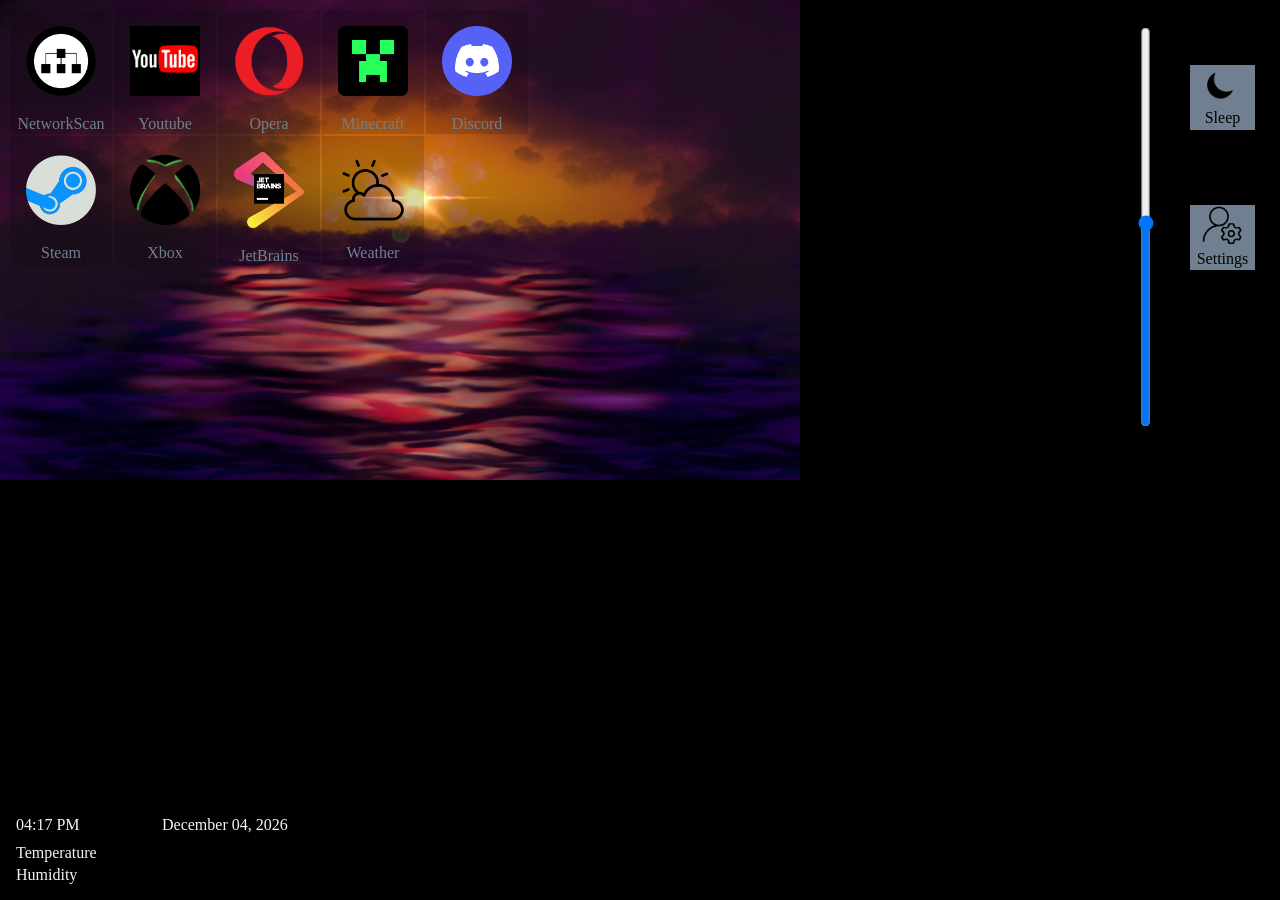
<file: index.html>
<!DOCTYPE html>
<html lang="en">
<head>
    <meta charset="UTF-8">
    <title>Deck</title>
    <link rel="stylesheet" href="main.css">
    <script src="https://ajax.googleapis.com/ajax/libs/jquery/3.6.0/jquery.min.js"></script>
    <script>
        $(document).ready(function() {


            // Function to set volume
            function setVolume(volume) {
                $.ajax({
                    url: 'BackEnd/set_volume.php',
                    type: 'POST',
                    data: { volume: volume },
                    success: function(response) {
                        console.log('Volume set:', response);
                        // Update UI or display success message
                    },
                    error: function(xhr, status, error) {
                        console.error('Failed to set volume:', error);
                        // Handle error, display error message
                    }
                });
            }

            function fetchInitialVolume() {
                $.ajax({
                    url: 'BackEnd/get_volume.php',  // Replace with your PHP script path
                    type: 'GET',
                    dataType: 'json',
                    success: function(data) {
                        console.log('Received data:', data);
                        // Update slider value based on fetched volume
                        var ret = data.volume*100
                        console.log(ret + "this is my fetch");
                        document.getElementById('volumeSlider').value = ret;  // Assuming volume is normalized (0.0 to 1.0)
                    },
                    error: function(xhr, status, error) {
                        console.error('Error fetching initial volume:', error);
                    }
                });
            }

            // Call fetchInitialVolume when the document is ready
            fetchInitialVolume();

            // Event handler for volume slider change
            $('#volumeSlider').on('input', function() {
                var volume = $(this).val() / 100; // Convert to decimal
                setVolume(volume);
            });
        });
    </script>
</head>
<body>


    <table>
        <tr>
            <td>
                <div>
                    <a href="Network.php">
                        <img src="imgs/network-icon-black-color-in-circle-vector-20529876.png" alt="">
                        <p>NetworkScan</p>
                    </a>
                </div>
            </td>
            <td>
                <div>
                    <a href="BackEnd/youtube.php">
                        <img src="imgs/82a1f6c92420ee6bf10e1941ebc7f00b.jpg" alt="">
                        <p>Youtube</p>
                    </a>
                </div>
            </td>
            <td>
                <div>
                    <a href="BackEnd/opera.php">
                        <img src="imgs/opera-browser-brand-logo-symbol-with-name-red-design-software-illustration-with-black-background-free-vector.png" alt="">
                        <p>Opera</p>
                    </a>
                </div>
            </td>
            <td>
                <div>
                    <a href="BackEnd/minecraft.php">
                        <img src="imgs/minecraft-icon-512x512-hu902m3q.png" alt="">
                        <p>Minecraft</p>
                    </a>
                </div>
            </td>
            <td>
                <div>
                    <a href="BackEnd/discord.php">
                        <img src="imgs/discord.png" alt="">
                        <p>Discord</p>
                    </a>
                </div>
            </td>
        </tr>
        <tr>
            <td>
                <div>
                    <a href="steam.php">
                        <img src="imgs/steam-logo-steam-icon-free-free-vector.png" alt="">
                        <p>Steam</p>
                    </a>
                </div>
            </td>
            <td>
                <div>
                    <a href="xbox.php">
                        <img src="imgs/1200px-Xbox_Logo.svg.png" alt="">
                        <p>Xbox</p>
                    </a>
                </div>
            </td>
            <td>
                <div>
                    <a href="jetbrains.php">
                        <img src="imgs/jetbrains-logo-EAE3B1C662-seeklogo.com.png" alt="">
                        <p>JetBrains</p>
                    </a>
                </div>
            </td>
            <td>
                <div>
                    <a href="weather.html">
                        <img src="imgs/weather-91.png" alt="">
                        <p>Weather</p>
                    </a>
                </div>
            </td>
        </tr>
    </table>

<!--    <div class="lock">-->
<!--        <a href="BackEnd/lock.php">-->
<!--            <img src="imgs/1560475-200.png" alt="">-->
<!--            <p>Lock</p>-->
<!--        </a>-->

<!--    </div>-->
    <div class="sleep">
        <a href="BackEnd/sleep.php">
            <img src="imgs/sleep.png" alt="">
            <p>Sleep</p>
        </a>

    </div>
    <div class="admin">
        <a href="#">
            <img src="imgs/administrators-11.png" alt="">
            <p>Settings</p>
        </a>

    </div>
    <input type="range" id="volumeSlider" min="0" max="100" value="50.5" step="1" class="volume">


    <div class="widget">
        <table>
            <tr>
                <td>
                    <div class="DateTime fade">
                        <table>
                            <tr>
                                <td><div class="data" id="time"></div></td>
                                <td><div class="data" id="date"></div></td>
                            </tr>
                        </table>
                    </div>
                </td>
            </tr>
            <tr>
                <td>
                    <div class="slideshow-container">
                        <div class="mySlides fade">
                            <table>
                                <tr>
                                    <td>Temperature</td>
                                    <td>
                                        <div class="data" id="temperature"></div>
                                    </td>
                                </tr>
                                <tr>
                                    <td>Humidity</td>
                                    <td>
                                        <div class="data" id="humidity"></div>
                                    </td>
                                </tr>
                            </table>
                        </div>

                        <div class="mySlides fade">
                            <table>
                                <tr>
                                    <td>Condition</td>
                                    <td>
                                        <div class="data" id="prediction"></div>
                                    </td>
                                </tr>
                            </table>
                        </div>
                        <div class="mySlides fade">
                            <table>
                                <tr>
                                    <td>Feels Like</td>
                                    <td>
                                        <div class="data" id="heatIndex"></div>
                                    </td>
                                </tr>
                                <tr>
                                    <td>Dew Point</td>
                                    <td>
                                        <div class="data" id="dewPoint"></div>
                                    </td>
                                </tr>
                            </table>
                        </div>

                        <a class="prev" onclick="changeSlide(-1)">&#10094;</a>
                        <a class="next" onclick="changeSlide(1)">&#10095;</a>
                    </div>
                </td>
            </tr>
        </table>
    </div>
    <script>
        let slideIndex = 1;
        showSlides(slideIndex);

        function changeSlide(n) {
            showSlides(slideIndex += n);
        }

        function currentSlide(n) {
            showSlides(slideIndex = n);
        }

        function showSlides(n) {
            let i;
            let slides = document.getElementsByClassName("mySlides");
            if (n > slides.length) {slideIndex = 1}
            if (n < 1) {slideIndex = slides.length}
            for (i = 0; i < slides.length; i++) {
                slides[i].style.display = "none";
            }
            slides[slideIndex-1].style.display = "block";
        }

        setInterval(function() {
            changeSlide(1);
        }, 20000); // Change image every 5 seconds
    </script>

    <script>
        // Replace with your actual Read API Key and Channel ID
        const API_KEY = 'AS0MHYX8GWFNUS2X';
        const CHANNEL_ID = '2587051';
        function calculateHeatIndex(temperatureC, humidity) {
            const tempF = (temperatureC * 9/5) + 32; // Convert Celsius to Fahrenheit
            const heatIndex = -42.379 + 2.04901523 * tempF + 10.14333127 * humidity
                - 0.22475541 * tempF * humidity - 6.83783 * Math.pow(10, -3) * Math.pow(tempF, 2)
                - 5.481717 * Math.pow(10, -2) * Math.pow(humidity, 2)
                + 1.22874 * Math.pow(10, -3) * Math.pow(tempF, 2) * humidity
                + 8.5282 * Math.pow(10, -4) * tempF * Math.pow(humidity, 2)
                - 1.99 * Math.pow(10, -6) * Math.pow(tempF, 2) * Math.pow(humidity, 2);
            return heatIndex; // Convert back to Celsius
        }

        function calculateDewPoint(tempC, humidity) {
            const a = 17.27;
            const b = 237.7;
            const alpha = ((a * tempC) / (b + tempC)) + Math.log(humidity / 100);
            return (b * alpha) / (a - alpha);
        }

        function predictWeather(tempC, humidity, light, pressure) {
            const tempF = (tempC * 9/5) + 32; // Convert Celsius to Fahrenheit
            let prediction = 'Weather is stable';

            if (pressure < 1000 && humidity > 80) {
                prediction = 'High chance of rain';
            } else if (pressure < 1000 && humidity > 90 && light < 1000) {
                prediction = 'Storm likely';
            } else if (pressure > 1020 && humidity < 50) {
                prediction = 'Clear weather';
            }

            return prediction;
        }

        // Fetch data from ThinkSpeak
        async function fetchData() {
            const response = await fetch(`https://api.thingspeak.com/channels/${CHANNEL_ID}/feeds.json?api_key=${API_KEY}&results=1`);
            const data = await response.json();
            const feed = data.feeds[0];

            const temperatureC = parseFloat(feed.field1.split(' ')[0]);


            // Convert temperature from Celsius to Fahrenheit
            const temperatureF = (temperatureC * 9/5) + 32;


            // Display the data
            document.getElementById('temperature').innerHTML = `${temperatureF.toFixed(2)} °F`;
            document.getElementById('humidity').innerText = `${feed.field2} %`;
            // document.getElementById('light').innerText = `Light: ${feed.field3} lux`;
            // document.getElementById('atmosphere').innerText = `Atmosphere: ${feed.field4} hPa`;

            var heatIndex = calculateHeatIndex(temperatureC, feed.field2);
            document.getElementById('heatIndex').innerText = `${heatIndex.toFixed(2)} °F`;

            var dewPoint = calculateDewPoint(temperatureC, feed.field2);
            document.getElementById('dewPoint').innerText = `${dewPoint.toFixed(2)}`;

            var prediction = predictWeather(temperatureC, feed.field2, feed.field3, feed.field4)
            document.getElementById('prediction').innerText = `${prediction}`;

        }
        fetchData()
        setInterval(fetchData, 180000);

        function setTimeDate() {
            const date = new Date();

            const dateOptions = { month: 'long', day: '2-digit', year: 'numeric' };
            const formattedDate = date.toLocaleDateString('en-US', dateOptions);

            const timeOptions = { hour: '2-digit', minute: '2-digit', hour12: true };
            const formattedTime = date.toLocaleTimeString('en-US', timeOptions);

            document.getElementById('time').innerText = `${formattedTime}`;
            document.getElementById('date').innerText = `${formattedDate}`;
        }
        setTimeDate()
        setInterval(setTimeDate, 1500)
    </script>

    <div id="blackout" class="blackout"></div>
    <script>
        let timeout;

        function showBlackout() {
            document.getElementById('blackout').classList.add('active');
        }

        function hideBlackout() {
            document.getElementById('blackout').classList.remove('active');
        }

        function resetTimer() {
            clearTimeout(timeout);
            hideBlackout();
            timeout = setTimeout(showBlackout, 3600000); // 1 hour = 3600000 milliseconds
        }

        window.onload = resetTimer;
        window.onmousemove = resetTimer;
        window.onkeypress = resetTimer;
        window.ontouchstart = resetTimer; // For touch devices
    </script>

<style>
    .blackout{
        display: none;
        opacity: 0;
        z-index: 999;
        width: 100%;
        height: 100%;
        background-color: black;
        position: absolute;
        top: 0;
        left: 0;
        transition: opacity 1s ease-in-out;
    }

    .blackout.active {
        display: block;
        opacity: 1;
    }
    .DateTime{
        color: whitesmoke;
    }
    *{
        overflow: hidden;
        z-index: 1;
    }
    a{
        text-decoration: none;
        color: slategray;
        font-family: Rubik;
        font-size: medium;
    }
    body{
        width: 100%;
        background: url("imgs/Untitled_Artwork.png");
        background-repeat: no-repeat;
        background-color: black;
    }
    tr{
        width: 100%;
    }
    tr td{
        width: 100px;
        background-color: rgba(0,0,0,15%);
    }
    tr td div{
        width: 100%;
    }
    * a{
        width: 100%;
        height: 100%;
        position: relative;
        top: 0;
        left: 0;
    }
    * a *{
        width: 100%;
    }
    tr td div a img{
        width: 70px;
        position: relative;
        margin: 15px;
    }
    tr td div a p{
        margin: auto 0;
        text-align: center;
    }
    .volume {
        width: 400px;  /* Adjust width to your preference */
        height: 25px;  /* Adjust height to your preference */
        position: absolute;
        right: 145px;
        top: 25px;
        transform-origin: top right;
        transform: rotate(270deg);
        border-radius: 15px;  /* Adjust border radius as needed */
    }

    .sleep{
        background: slategray;
        width: 65px;
        height: 65px;
        margin: 15px;
        position: absolute;
        right: 10px;
        top: 50px;
    }
    .sleep a img{
        width: 40px;
        position: relative;
        margin-left: 10px;
    }
    .sleep a p{
        color: black;
        margin: auto 0;
        text-align: center;
    }

    .lock{
        background: slategray;
        width: 65px;
        height: 65px;
        margin: 15px;
        position: absolute;
        right: 10px;
        top: 120px;
    }
    .lock a img{
        width: 41px;
        position: relative;
        margin-left: 12px;
    }
    .lock a p{
        color: black;
        margin: auto 0;
        text-align: center;
        padding-bottom: 10px;
    }

    .admin{
        background: slategray;
        width: 65px;
        height: 65px;
        margin: 15px;
        position: absolute;
        right: 10px;
        top: 190px;
    }
    .admin a img{
        width: 41px;
        position: relative;
        margin-left: 12px;
    }
    .admin a p{
        color: black;
        margin: auto 0;
        text-align: center;
        padding-bottom: 10px;
    }


    .widget * {
        color: whitesmoke;
    }
    .widget{
        position: absolute;
        bottom: 10px;
        left: 10px;
        width: 300px;
        /*border: green 1px solid;*/
        max-height: 20%;
    }
    .widget table{
        position: relative;
        top: 0;
        right: 0;
        width: 100%;
    }
    .widget table tr{
        width: 100%;
        height: 100%;
    }
    .widget table tr td{

    }


    .mySlides{
    }
    .slideshow-container {
        max-width: 1000px;
        position: relative;
        margin: auto;
    }
     /*Hide the images by default */
    .mySlides {
        display: none;
    }

    .fade {
        animation-name: fade;
        animation-duration: 1.5s;
    }
    .prev, .next {
        cursor: pointer;
        position: relative;
        width: auto;
        height: 50%;
        padding: 16px;
        color: white;
        font-weight: bold;
        font-size: 18px;
        transition: 0.6s ease;
        border-radius: 0 3px 3px 0;
        user-select: none;
    }
    .next {
        position: relative;
        right: -220px;
        border-radius: 3px 0 0 3px;
    }
    .prev{
        display: none;
    }
    .next{
        display: none;
    }

    @keyframes fade {
        from {opacity: .4}
        to {opacity: 1}
    }
</style>
</body>
</html>
</file>
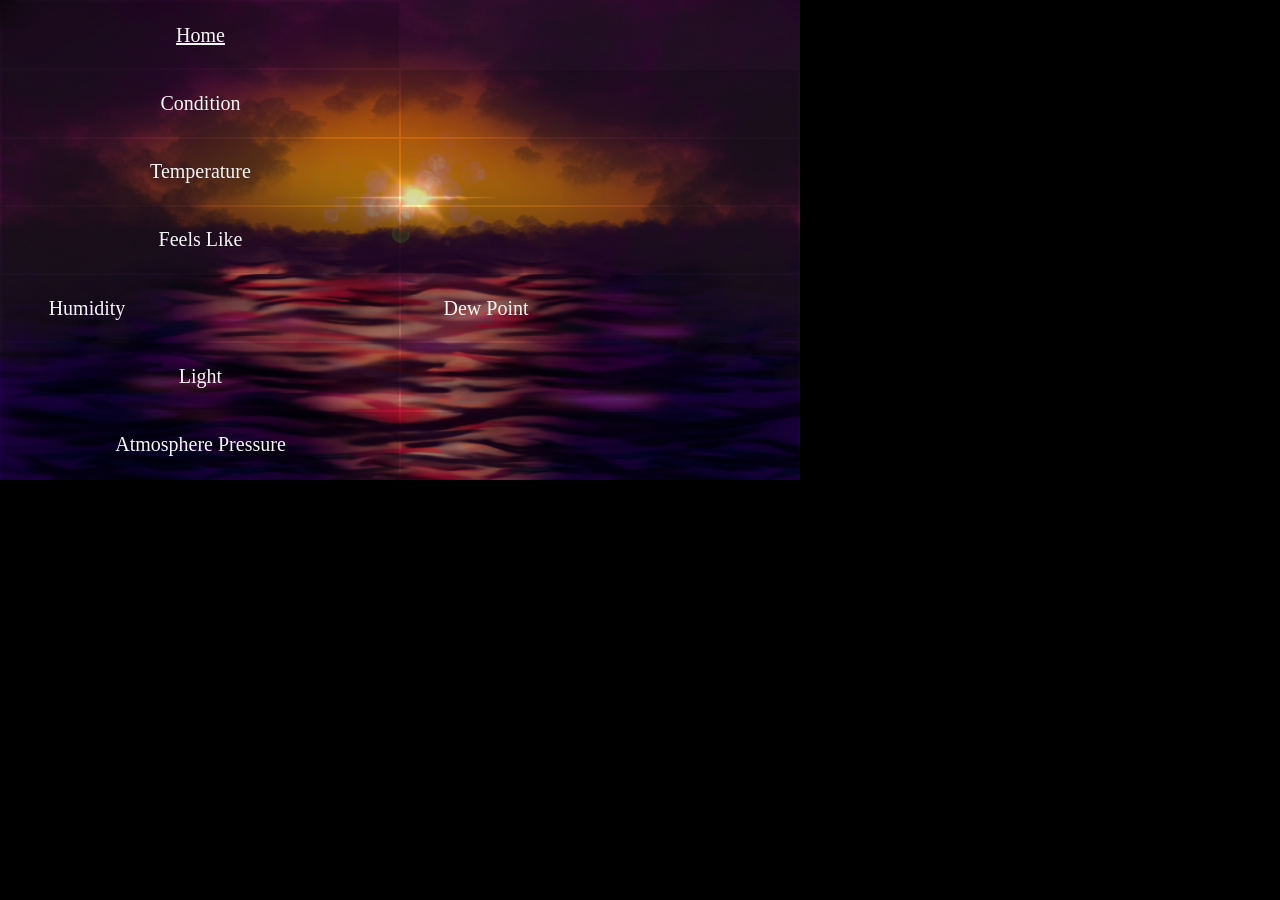
<file: weather.html>
<!DOCTYPE html>
<html lang="en">
<head>
    <meta charset="UTF-8">
    <title>Weather Widget</title>

</head>
<body>
<div>
    <table>
        <tr class="sml"><td  class="sml"><a  class="sml" href="index.html">Home</a></td></tr>
        <tr>
            <td>Condition</td>
            <td>
                <div class="data" id="prediction"></div>
            </td>
        </tr>
        <tr>
            <td>Temperature</td>
            <td>
                <div class="data" id="temperature"></div>
            </td>
        </tr>
        <tr>
            <td>Feels Like</td>
            <td>
                <div class="data" id="heatIndex"></div>
            </td>
        </tr>
        <tr>
            <td>
                <section>
                    <div>Humidity</div>
                    <div>
                        <div class="data" id="humidity"></div>
                    </div>
                </section>
            </td>
            <td>
                <section>
                    <div>Dew Point</div>
                    <div>
                        <div class="data" id="dewPoint"></div>
                    </div>
                </section>
            </td>
        </tr>
        <tr>
            <td>Light</td>
            <td>
                <div class="data" id="light"></div>
            </td>
        </tr>
        <tr>
            <td>Atmosphere Pressure</td>
            <td>
                <div class="data" id="atmosphere"></div>
            </td>
        </tr>
    </table>
</div>

<script>
    // Replace with your actual Read API Key and Channel ID
    const API_KEY = 'AS0MHYX8GWFNUS2X';
    const CHANNEL_ID = '2587051';

    var pressure = 0;
    function calculateHeatIndex(temperatureC, humidity) {
        const tempF = (temperatureC * 9/5) + 32; // Convert Celsius to Fahrenheit
        const heatIndex = -42.379 + 2.04901523 * tempF + 10.14333127 * humidity
            - 0.22475541 * tempF * humidity - 6.83783 * Math.pow(10, -3) * Math.pow(tempF, 2)
            - 5.481717 * Math.pow(10, -2) * Math.pow(humidity, 2)
            + 1.22874 * Math.pow(10, -3) * Math.pow(tempF, 2) * humidity
            + 8.5282 * Math.pow(10, -4) * tempF * Math.pow(humidity, 2)
            - 1.99 * Math.pow(10, -6) * Math.pow(tempF, 2) * Math.pow(humidity, 2);
        return heatIndex; // Convert back to Celsius
    }

    function calculateDewPoint(tempC, humidity) {
        const a = 17.27;
        const b = 237.7;
        const alpha = ((a * tempC) / (b + tempC)) + Math.log(humidity / 100);
        return (b * alpha) / (a - alpha);
    }

    function predictWeather(tempC, humidity, light, pressure) {
        const tempF = (tempC * 9/5) + 32; // Convert Celsius to Fahrenheit
        var prediction = 'Weather is stable';

        if (pressure < 1000 && humidity > 80) {
            prediction = 'High chance of rain';
        } else if (pressure < 1000 && humidity > 90 && light < 1000) {
            prediction = 'Storm likely';
        } else if (pressure > 1020 && humidity < 50) {
            prediction = 'Clear weather';
        } else if (pressure < 1020 && humidity > 50 && tempF < 68){
            prediction = 'Cool'
        } else if (pressure < 1020 && humidity > 50 && tempF > 68){
            prediction = 'Muggy & Hot'
        }

        return prediction;
    }

    // Fetch data from ThinkSpeak
    async function fetchData() {
        const response = await fetch(`https://api.thingspeak.com/channels/${CHANNEL_ID}/feeds.json?api_key=${API_KEY}&results=1`);
        const data = await response.json();
        const feed = data.feeds[0];
        pressure = feed.field3 / 100;

        const temperatureC = parseFloat(feed.field1.split(' ')[0]);


        // Convert temperature from Celsius to Fahrenheit
        const temperatureF = (temperatureC * 9/5) + 32;


        // Display the data
        document.getElementById('temperature').innerHTML = `${temperatureF.toFixed(2)} °F`;
        document.getElementById('humidity').innerText = `${feed.field2} %`;
        document.getElementById('light').innerText = `${feed.field3} lux`;
        document.getElementById('atmosphere').innerText = `${pressure} hPa`;

        var heatIndex = calculateHeatIndex(temperatureC, feed.field2);
        document.getElementById('heatIndex').innerText = `${heatIndex.toFixed(2)} °F`;

        var dewPoint = calculateDewPoint(temperatureC, feed.field2);
        document.getElementById('dewPoint').innerText = `${dewPoint.toFixed(2)}`;

        var prediction = predictWeather(temperatureC, feed.field2, feed.field3, pressure)
        document.getElementById('prediction').innerText = `${prediction}`;

    }





    // Call the function to fetch and display data
    fetchData();
</script>
<style>
    *{
        color: whitesmoke;
        text-align: center;
        font-size: 20px;
        padding: 0;
        margin: 0;
    }
    body{
        width: 100%;
        background-color: black;
    }
    tr{
        background-color: rgba(0,0,0,15%);
        border: rgba(0,0,0,30%) solid 1px;
    }
    tr tr{
        background-color: rgba(0,0,0,0%);
        border: rgba(0,0,0,0%) solid 1px;
    }
    table{
        width: 800px;
        height: 480px;
        margin: auto 0;
        background: url("imgs/Untitled_Artwork.png");
        background-repeat: no-repeat;
    }

    table tr{
        width: 800px;
    }
    table tr td{
        width: 400px;
        height: 15px;
    }
    table tr td section{
        width: 380px;
        align-content: center;
        align-items: center;
        text-align: center;
    }
    table tr td section div{
        width: 150px;
        float: left;
        margin-left: 10px;
    }

</style>
</body>
</html>
</file>
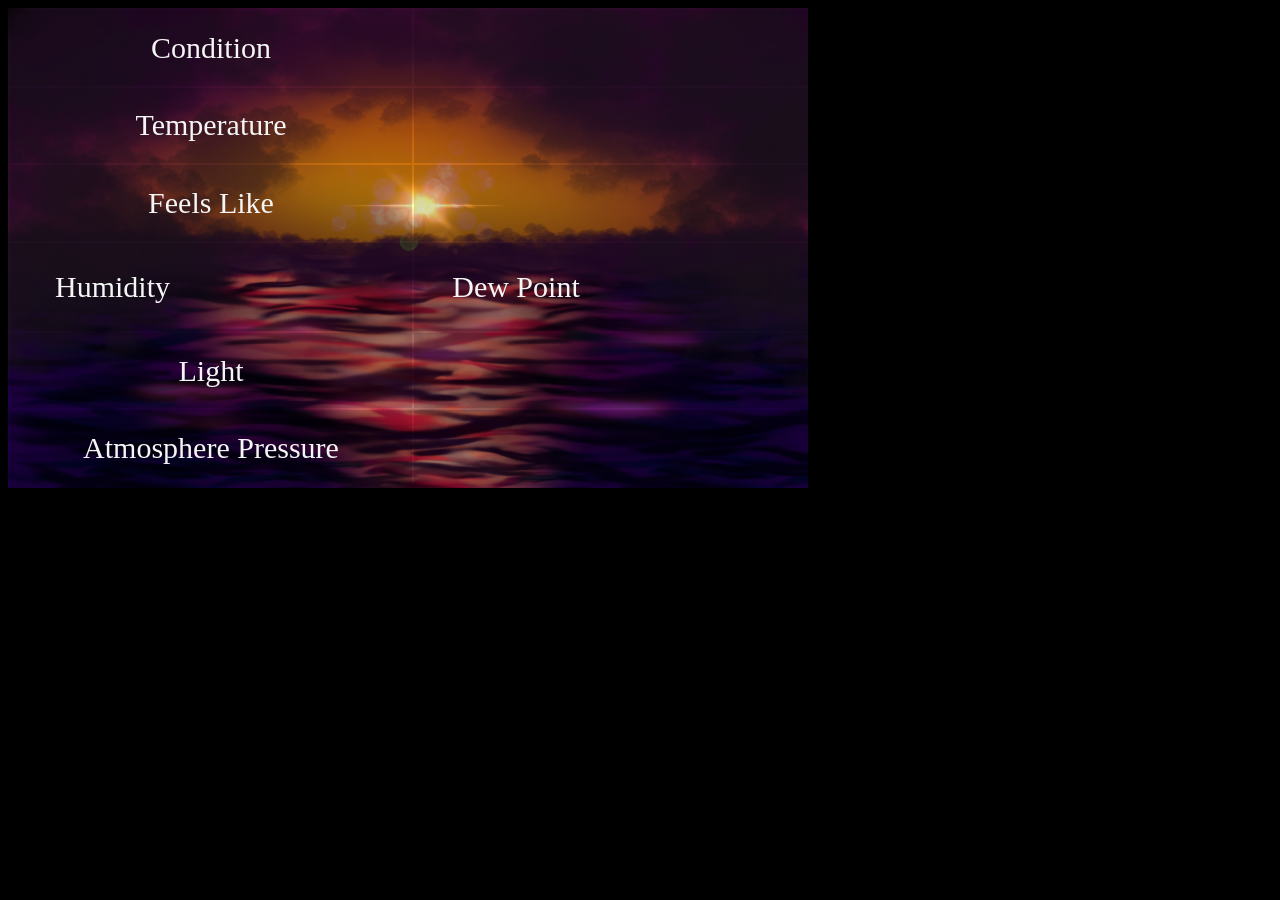
<file: weatherForWebsite.html>
<!DOCTYPE html>
<html lang="en">
<head>
    <meta charset="UTF-8">
    <title>Weather Widget</title>

</head>
<body>
<div>
    <table>
        <tr>
            <td>Condition</td>
            <td>
                <div class="data" id="prediction"></div>
            </td>
        </tr>
        <tr>
            <td>Temperature</td>
            <td>
                <div class="data" id="temperature"></div>
            </td>
        </tr>
        <tr>
            <td>Feels Like</td>
            <td>
                <div class="data" id="heatIndex"></div>
            </td>
        </tr>
        <tr>
            <td>
                <table>
                    <tr>
                        <td>Humidity</td>
                        <td>
                            <div class="data" id="humidity"></div>
                        </td>
                    </tr>
                </table>
            </td>
            <td>
                <table>
                    <tr>
                        <td>Dew Point</td>
                        <td>
                            <div class="data" id="dewPoint"></div>
                        </td>
                    </tr>
                </table>
            </td>
        </tr>
        <tr>
            <td>Light</td>
            <td>
                <div class="data" id="light"></div>
            </td>
        </tr>
        <tr>
            <td>Atmosphere Pressure</td>
            <td>
                <div class="data" id="atmosphere"></div>
            </td>
        </tr>
    </table>
</div>

<script>
    // Replace with your actual Read API Key and Channel ID
    const API_KEY = 'AS0MHYX8GWFNUS2X';
    const CHANNEL_ID = '2587051';

    var pressure = 0;
    function calculateHeatIndex(temperatureC, humidity) {
        const tempF = (temperatureC * 9/5) + 32; // Convert Celsius to Fahrenheit
        const heatIndex = -42.379 + 2.04901523 * tempF + 10.14333127 * humidity
            - 0.22475541 * tempF * humidity - 6.83783 * Math.pow(10, -3) * Math.pow(tempF, 2)
            - 5.481717 * Math.pow(10, -2) * Math.pow(humidity, 2)
            + 1.22874 * Math.pow(10, -3) * Math.pow(tempF, 2) * humidity
            + 8.5282 * Math.pow(10, -4) * tempF * Math.pow(humidity, 2)
            - 1.99 * Math.pow(10, -6) * Math.pow(tempF, 2) * Math.pow(humidity, 2);
        return heatIndex; // Convert back to Celsius
    }

    function calculateDewPoint(tempC, humidity) {
        const a = 17.27;
        const b = 237.7;
        const alpha = ((a * tempC) / (b + tempC)) + Math.log(humidity / 100);
        return (b * alpha) / (a - alpha);
    }

    function predictWeather(tempC, humidity, light, pressure) {
        const tempF = (tempC * 9/5) + 32; // Convert Celsius to Fahrenheit
        var prediction = 'Weather is stable';

        if (pressure < 1000 && humidity > 80) {
            prediction = 'High chance of rain';
        } else if (pressure < 1000 && humidity > 90 && light < 1000) {
            prediction = 'Storm likely';
        } else if (pressure > 1020 && humidity < 50) {
            prediction = 'Clear weather';
        } else if (pressure < 1020 && humidity > 50 && tempF < 68){
            prediction = 'Cool'
        } else if (pressure < 1020 && humidity > 50 && tempF > 68){
            prediction = 'Muggy & Hot'
        }

        return prediction;
    }

    // Fetch data from ThinkSpeak
    async function fetchData() {
        const response = await fetch(`https://api.thingspeak.com/channels/${CHANNEL_ID}/feeds.json?api_key=${API_KEY}&results=1`);
        const data = await response.json();
        const feed = data.feeds[0];
        pressure = feed.field3 / 100;

        const temperatureC = parseFloat(feed.field1.split(' ')[0]);


        // Convert temperature from Celsius to Fahrenheit
        const temperatureF = (temperatureC * 9/5) + 32;


        // Display the data
        document.getElementById('temperature').innerHTML = `${temperatureF.toFixed(2)} °F`;
        document.getElementById('humidity').innerText = `${feed.field2} %`;
        document.getElementById('light').innerText = `${feed.field3} lux`;
        document.getElementById('atmosphere').innerText = `${pressure} hPa`;

        var heatIndex = calculateHeatIndex(temperatureC, feed.field2);
        document.getElementById('heatIndex').innerText = `${heatIndex.toFixed(2)} °F`;

        var dewPoint = calculateDewPoint(temperatureC, feed.field2);
        document.getElementById('dewPoint').innerText = `${dewPoint.toFixed(2)}`;

        var prediction = predictWeather(temperatureC, feed.field2, feed.field3, pressure)
        document.getElementById('prediction').innerText = `${prediction}`;

    }





    // Call the function to fetch and display data
    fetchData();
</script>
<style>
    *{
        color: whitesmoke;
        text-align: center;
        font-size: 30px;
    }
    body{
        width: 100%;
        background-color: black;
    }
    tr{
        background-color: rgba(0,0,0,15%);
        border: rgba(0,0,0,30%) solid 1px;
    }
    tr tr{
        background-color: rgba(0,0,0,0%);
        border: rgba(0,0,0,0%) solid 1px;
    }
    div{
    }
    div table{
        width: 800px;
        height: 480px;
        margin: auto 0;
        background: url("imgs/Untitled_Artwork.png");
        background-repeat: no-repeat;
    }
    table * table{
        background: none;
        width: 400px;
        height: auto;
        margin: auto 0;
    }
    table tr{
        width: 800px;
    }
    table tr td{
        width: 400px;
    }
    table * table tr{
        width: 380px;
    }
    table tr * td{
        width: 200px;
    }
</style>
</body>
</html>
</file>
<file: main.css>
a{
    text-decoration: none;
    color: slategray;
    font-family: Rubik;
    font-size: xx-large;
}
body{
    width: 100%;
    background: url("imgs/Untitled_Artwork.png");

}
tr{
    width: 100%;
}
tr td{
    width: 180px;
}
tr td div{
    width: 100%;
}
tr td div a img{
    width: 150px;
    position: relative;
    margin: 15px;
}
tr td div a p{
    margin: auto 0;
    text-align: center;
}
</file>
